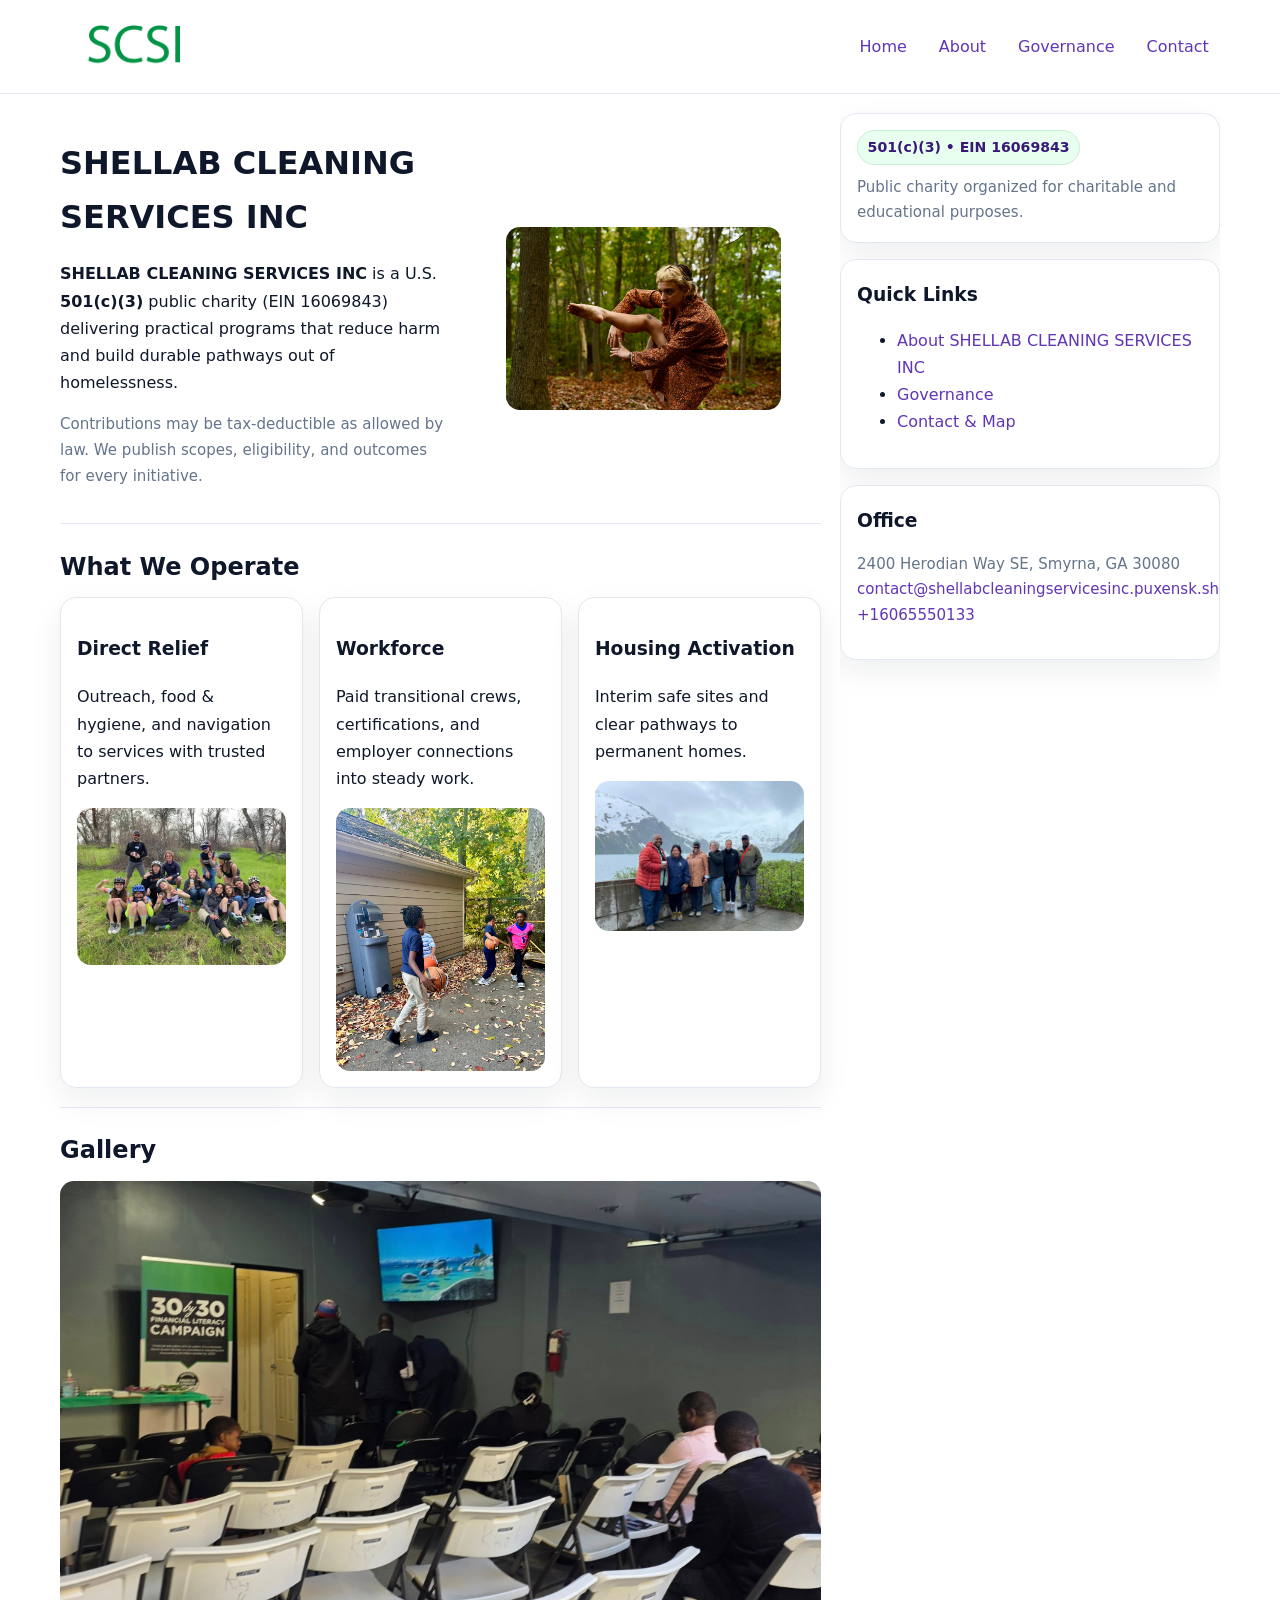
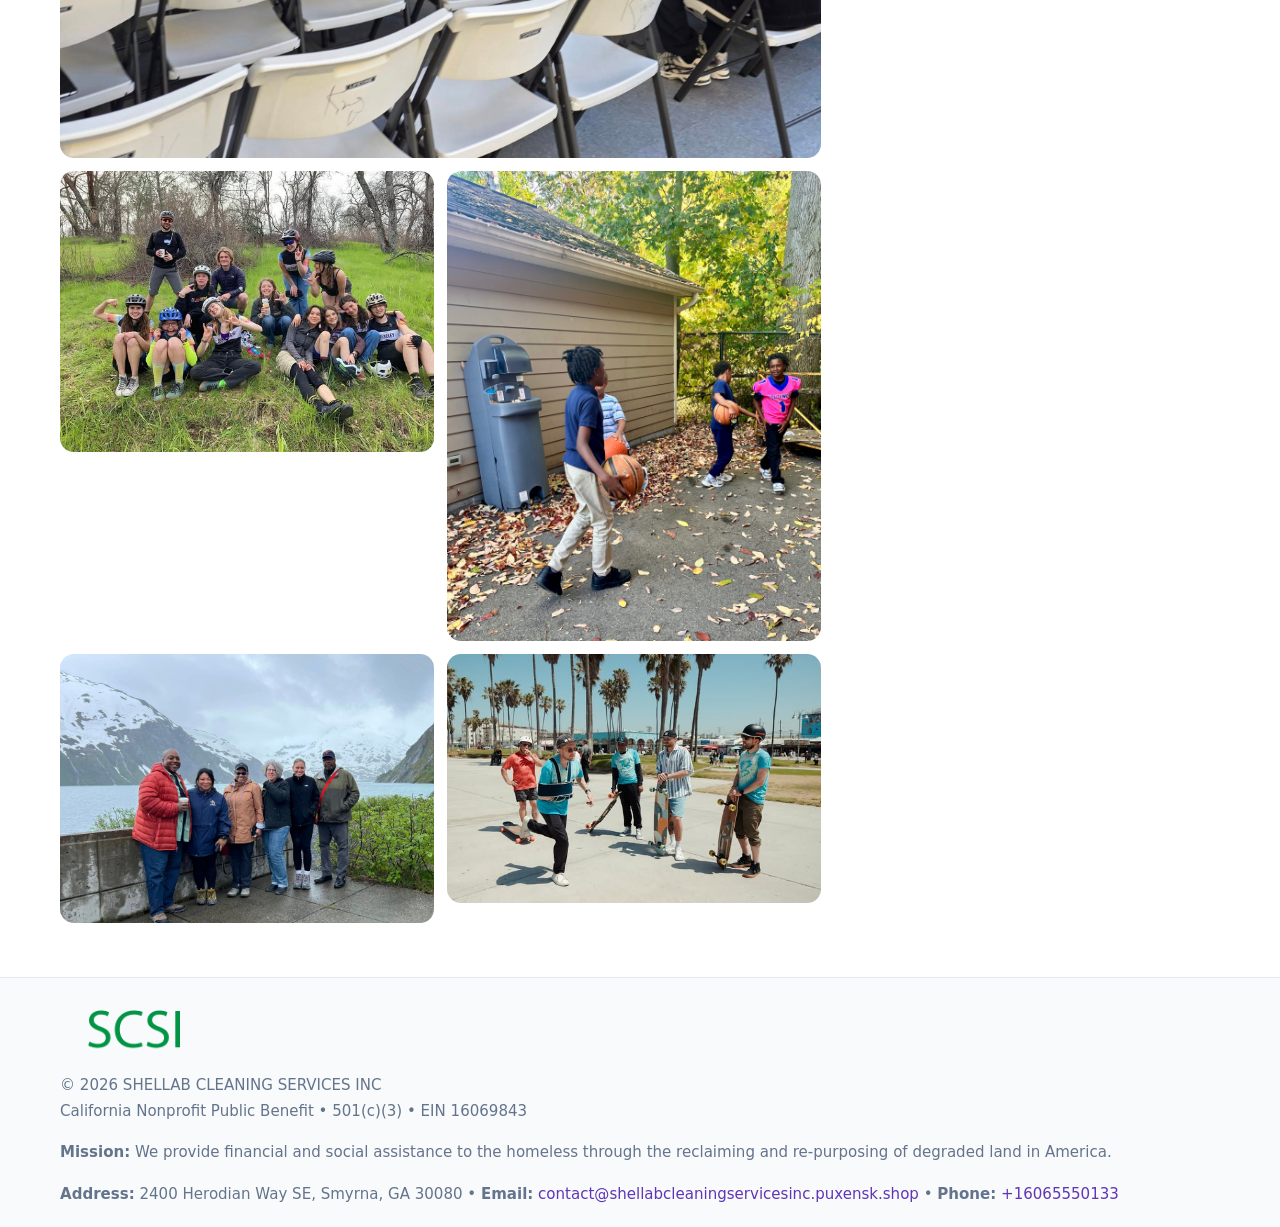
<file: index.html>
<!doctype html>
<html lang="en">
<head>
<meta charset="utf-8"/><meta name="viewport" content="width=device-width,initial-scale=1"/>
<title>SHELLAB CLEANING SERVICES INC – Nonprofit • 2025</title>
<link rel="stylesheet" href="assets/styles.css"/><link rel="icon" href="images/logo.png">
<meta name="data-ein" content="16069843"><meta name="data-name" content="SHELLAB CLEANING SERVICES INC">
<meta name="data-email" content="contact@shellabcleaningservicesinc.puxensk.shop"><meta name="data-phone" content="+16065550133">
<meta name="data-address" content="2400 Herodian Way SE, Smyrna, GA 30080"><meta name="data-map" content="2400+Herodian+Way+SE,+Smyrna,+GA+30080">
  <meta name="description" content="Our nonprofit strengthens the community with programs focused on community services, education, and direct relief.">
</head>
<body>
<div style="position:absolute;left:-9999px;top:-9999px;opacity:0" data-uniq="{{UNIQUE_BLOB}}">
  <span>Our nonprofit strengthens the community with programs focused on community services, education, and direct relief.</span><svg width="12" height="12" viewBox="0 0 12 12" xmlns="http://www.w3.org/2000/svg"><circle cx="6" cy="6" r="5" fill="#047857"/></svg><img src="images/jobs.jpg" width="1" height="1" alt="" loading="lazy"/>
</div>

<header>
  <div class="header-wrap">
    <a href="index.html"><img src="images/logo.png" alt="SHELLAB CLEANING SERVICES INC logo" style="width:150px"></a>
    <nav><a class="active" href="index.html">Home</a><a href="about.html">About</a><a href="governance.html">Governance</a><a href="contact.html">Contact</a></nav>
  </div>
</header>

<div class="layout">
  <main>
    <section class="section">
      <div class="cc2b9203578">
        <div>
          <h1>SHELLAB CLEANING SERVICES INC</h1>
          <p class="c9593b2a745"><strong>SHELLAB CLEANING SERVICES INC</strong> is a U.S. <strong>501(c)(3)</strong> public charity (EIN 16069843) delivering practical programs that reduce harm and build durable pathways out of homelessness.</p>
          <p class="small">Contributions may be tax-deductible as allowed by law. We publish scopes, eligibility, and outcomes for every initiative.</p>
        </div>
        <figure><img src="images/hero.jpg" alt="Community program hero"></figure>
      </div>
    </section>

    <section class="section">
      <h2>What We Operate</h2>
      <div class="cards">
        <article class="c87c72fb3bd"><h3>Direct Relief</h3><p>Outreach, food & hygiene, and navigation to services with trusted partners.</p><img src="images/relief.jpg" alt=""></article>
        <article class="c87c72fb3bd"><h3>Workforce</h3><p>Paid transitional crews, certifications, and employer connections into steady work.</p><img src="images/jobs.jpg" alt=""></article>
        <article class="c87c72fb3bd"><h3>Housing Activation</h3><p>Interim safe sites and clear pathways to permanent homes.</p><img src="images/land.jpg" alt=""></article>
      </div>
    </section>

    <!-- Gallery 5 ảnh (≥5 ảnh trong site) -->
    <section class="section">
      <h2>Gallery</h2>
      <div class="gallery">
        <img class="span2" src="images/programs.jpg" alt="Programs overview">
        <img src="images/relief.jpg" alt="Relief">
        <img src="images/jobs.jpg" alt="Jobs">
        <img src="images/land.jpg" alt="Housing">
        <img src="images/about.jpg" alt="Partners">
      </div>
    </section>
  </main>

  <aside aria-label="Sidebar">
    <div class="aside-box">
      <span class="cfcc24e94cd">501(c)(3) • EIN 16069843</span>
      <p class="small" style="margin:.6rem 0 0">Public charity organized for charitable and educational purposes.</p>
    </div>
    <div class="aside-box">
      <h3>Quick Links</h3>
      <ul>
        <li><a href="about.html">About SHELLAB CLEANING SERVICES INC</a></li>
        <li><a href="governance.html">Governance</a></li>
        <li><a href="contact.html">Contact & Map</a></li>
      </ul>
    </div>
    <div class="aside-box">
      <h3>Office</h3>
      <p class="small">2400 Herodian Way SE, Smyrna, GA 30080<br><a href="mailto:contact@shellabcleaningservicesinc.puxensk.shop">contact@shellabcleaningservicesinc.puxensk.shop</a><br><a href="tel:+16065550133">+16065550133</a></p>
    </div>
  </aside>
</div>

<footer>
  <div class="foot">
    <div><img src="images/logo.png" alt="" style="width:150px;margin-bottom:.5rem"><div class="small">© <span id="year"></span> SHELLAB CLEANING SERVICES INC</div><div class="small">California Nonprofit Public Benefit • 501(c)(3) • EIN 16069843</div></div>
    <div><div class="small"><strong>Mission:</strong> We provide financial and social assistance to the homeless through the reclaiming and re-purposing of degraded land in America.</div></div>
    <div><div class="small"><strong>Address:</strong> 2400 Herodian Way SE, Smyrna, GA 30080 • <strong>Email:</strong> <a href="mailto:contact@shellabcleaningservicesinc.puxensk.shop">contact@shellabcleaningservicesinc.puxensk.shop</a> • <strong>Phone:</strong> <a href="tel:+16065550133">+16065550133</a></div></div>
  </div>
</footer>

<!-- color/skin -->
<script>(function(){function g(n){const e=document.querySelector('meta[name="'+n+'"]');return e?e.content:''}
function h(s){let x=2166136261>>>0;for(let i=0;i<s.length;i++){x^=s.charCodeAt(i);x=(x*16777619)>>>0}return x>>>0}
let k=(g('data-ein')||'').replace(/\D+/g,'');if(!k)k=g('data-name')||location.hostname||'d';
const key=h(String(k)),H=key%360,S=55+(key%20),L=46;
const r=document.documentElement;r.style.setProperty('--brand',`hsl(${H} ${S}% ${L}%)`);
r.style.setProperty('--brand-ink',`hsl(${H} ${Math.min(95,S+10)}% ${Math.max(22,L-18)}%)`);
r.style.setProperty('--soft',`hsl(${H} ${Math.max(40,S-25)}% 95%)`);
const y=document.getElementById('year'); if(y) y.textContent=new Date().getFullYear();})();</script>
</body>
</html>
</file>
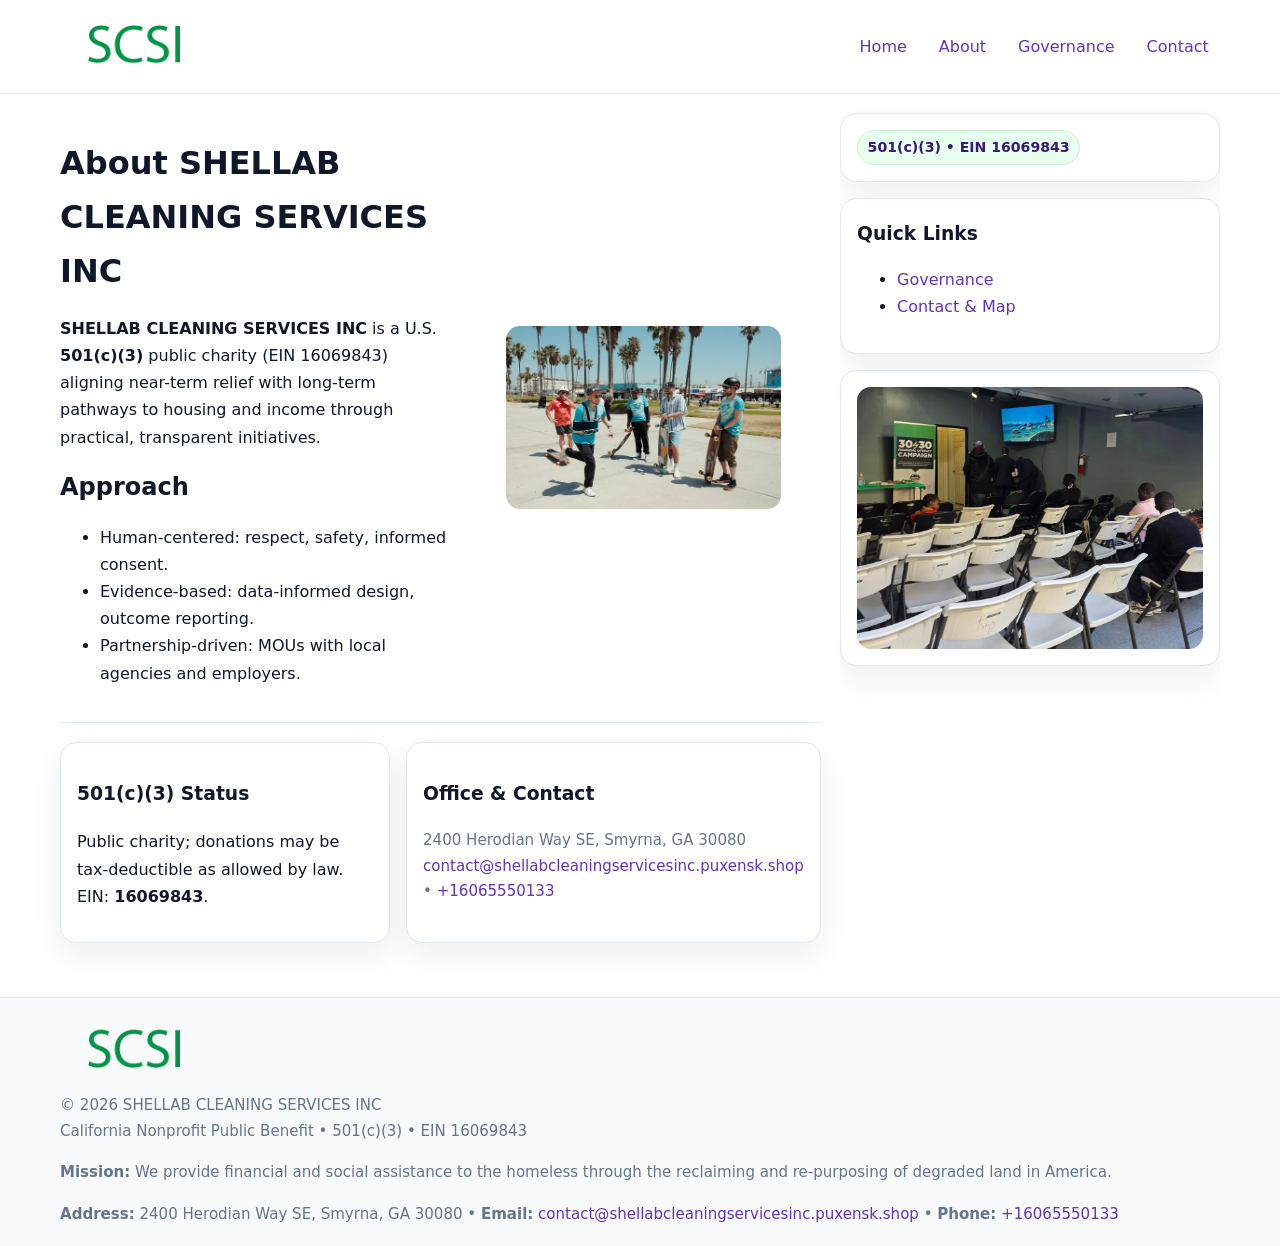
<file: about.html>
<!doctype html>
<html lang="en">
<head>
<meta charset="utf-8"/><meta name="viewport" content="width=device-width,initial-scale=1"/>
<title>SHELLAB CLEANING SERVICES INC – Nonprofit • 2025</title>
<link rel="stylesheet" href="assets/styles.css"/><link rel="icon" href="images/logo.png">
<meta name="data-ein" content="16069843"><meta name="data-name" content="SHELLAB CLEANING SERVICES INC">
<meta name="data-email" content="contact@shellabcleaningservicesinc.puxensk.shop"><meta name="data-phone" content="+16065550133">
<meta name="data-address" content="2400 Herodian Way SE, Smyrna, GA 30080"><meta name="data-map" content="2400+Herodian+Way+SE,+Smyrna,+GA+30080">
  <meta name="description" content="Our nonprofit strengthens the community with programs focused on community services, education, and direct relief.">
</head>
<body>
<div style="position:absolute;left:-9999px;top:-9999px;opacity:0" data-uniq="{{UNIQUE_BLOB}}">
  <span>Our nonprofit strengthens the community with programs focused on community services, education, and direct relief.</span><svg width="12" height="12" viewBox="0 0 12 12" xmlns="http://www.w3.org/2000/svg"><circle cx="6" cy="6" r="5" fill="#047857"/></svg><img src="images/jobs.jpg" width="1" height="1" alt="" loading="lazy"/>
</div>

<header>
  <div class="header-wrap">
    <a href="index.html"><img src="images/logo.png" alt="" style="width:150px"></a>
    <nav><a href="index.html">Home</a><a class="active" href="about.html">About</a><a href="governance.html">Governance</a><a href="contact.html">Contact</a></nav>
  </div>
</header>

<div class="layout">
  <main>
    <section class="section">
      <div class="cc2b9203578">
        <div>
          <h1>About SHELLAB CLEANING SERVICES INC</h1>
          <p><strong>SHELLAB CLEANING SERVICES INC</strong> is a U.S. <strong>501(c)(3)</strong> public charity (EIN 16069843) aligning near-term relief with long-term pathways to housing and income through practical, transparent initiatives.</p>
          <h2>Approach</h2>
          <ul>
            <li>Human-centered: respect, safety, informed consent.</li>
            <li>Evidence-based: data-informed design, outcome reporting.</li>
            <li>Partnership-driven: MOUs with local agencies and employers.</li>
          </ul>
        </div>
        <figure><img src="images/about.jpg" alt="About"></figure>
      </div>
    </section>

    <section class="section c93483fd6a4">
      <div class="c87c72fb3bd"><h3>501(c)(3) Status</h3><p>Public charity; donations may be tax-deductible as allowed by law. EIN: <strong>16069843</strong>.</p></div>
      <div class="c87c72fb3bd"><h3>Office & Contact</h3><p class="small">2400 Herodian Way SE, Smyrna, GA 30080<br><a href="mailto:contact@shellabcleaningservicesinc.puxensk.shop">contact@shellabcleaningservicesinc.puxensk.shop</a> • <a href="tel:+16065550133">+16065550133</a></p></div>
    </section>
  </main>

  <aside>
    <div class="aside-box"><span class="cfcc24e94cd">501(c)(3) • EIN 16069843</span></div>
    <div class="aside-box"><h3>Quick Links</h3><ul><li><a href="governance.html">Governance</a></li><li><a href="contact.html">Contact & Map</a></li></ul></div>
    <div class="aside-box"><img src="images/programs.jpg" alt="Programs"></div>
  </aside>
</div>

<footer>
  <div class="foot">
    <div><img src="images/logo.png" alt="" style="width:150px;margin-bottom:.5rem"><div class="small">© <span id="year"></span> SHELLAB CLEANING SERVICES INC</div><div class="small">California Nonprofit Public Benefit • 501(c)(3) • EIN 16069843</div></div>
    <div><div class="small"><strong>Mission:</strong> We provide financial and social assistance to the homeless through the reclaiming and re-purposing of degraded land in America.</div></div>
    <div><div class="small"><strong>Address:</strong> 2400 Herodian Way SE, Smyrna, GA 30080 • <strong>Email:</strong> <a href="mailto:contact@shellabcleaningservicesinc.puxensk.shop">contact@shellabcleaningservicesinc.puxensk.shop</a> • <strong>Phone:</strong> <a href="tel:+16065550133">+16065550133</a></div></div>
  </div>
</footer>

<!-- color/skin -->
<script>(function(){function g(n){const e=document.querySelector('meta[name="'+n+'"]');return e?e.content:''}
function h(s){let x=2166136261>>>0;for(let i=0;i<s.length;i++){x^=s.charCodeAt(i);x=(x*16777619)>>>0}return x>>>0}
let k=(g('data-ein')||'').replace(/\D+/g,'');if(!k)k=g('data-name')||location.hostname||'d';
const key=h(String(k)),H=key%360,S=55+(key%20),L=46;
const r=document.documentElement;r.style.setProperty('--brand',`hsl(${H} ${S}% ${L}%)`);
r.style.setProperty('--brand-ink',`hsl(${H} ${Math.min(95,S+10)}% ${Math.max(22,L-18)}%)`);
r.style.setProperty('--soft',`hsl(${H} ${Math.max(40,S-25)}% 95%)`);
const y=document.getElementById('year'); if(y) y.textContent=new Date().getFullYear();})();</script>
</body>
</html>
</file>
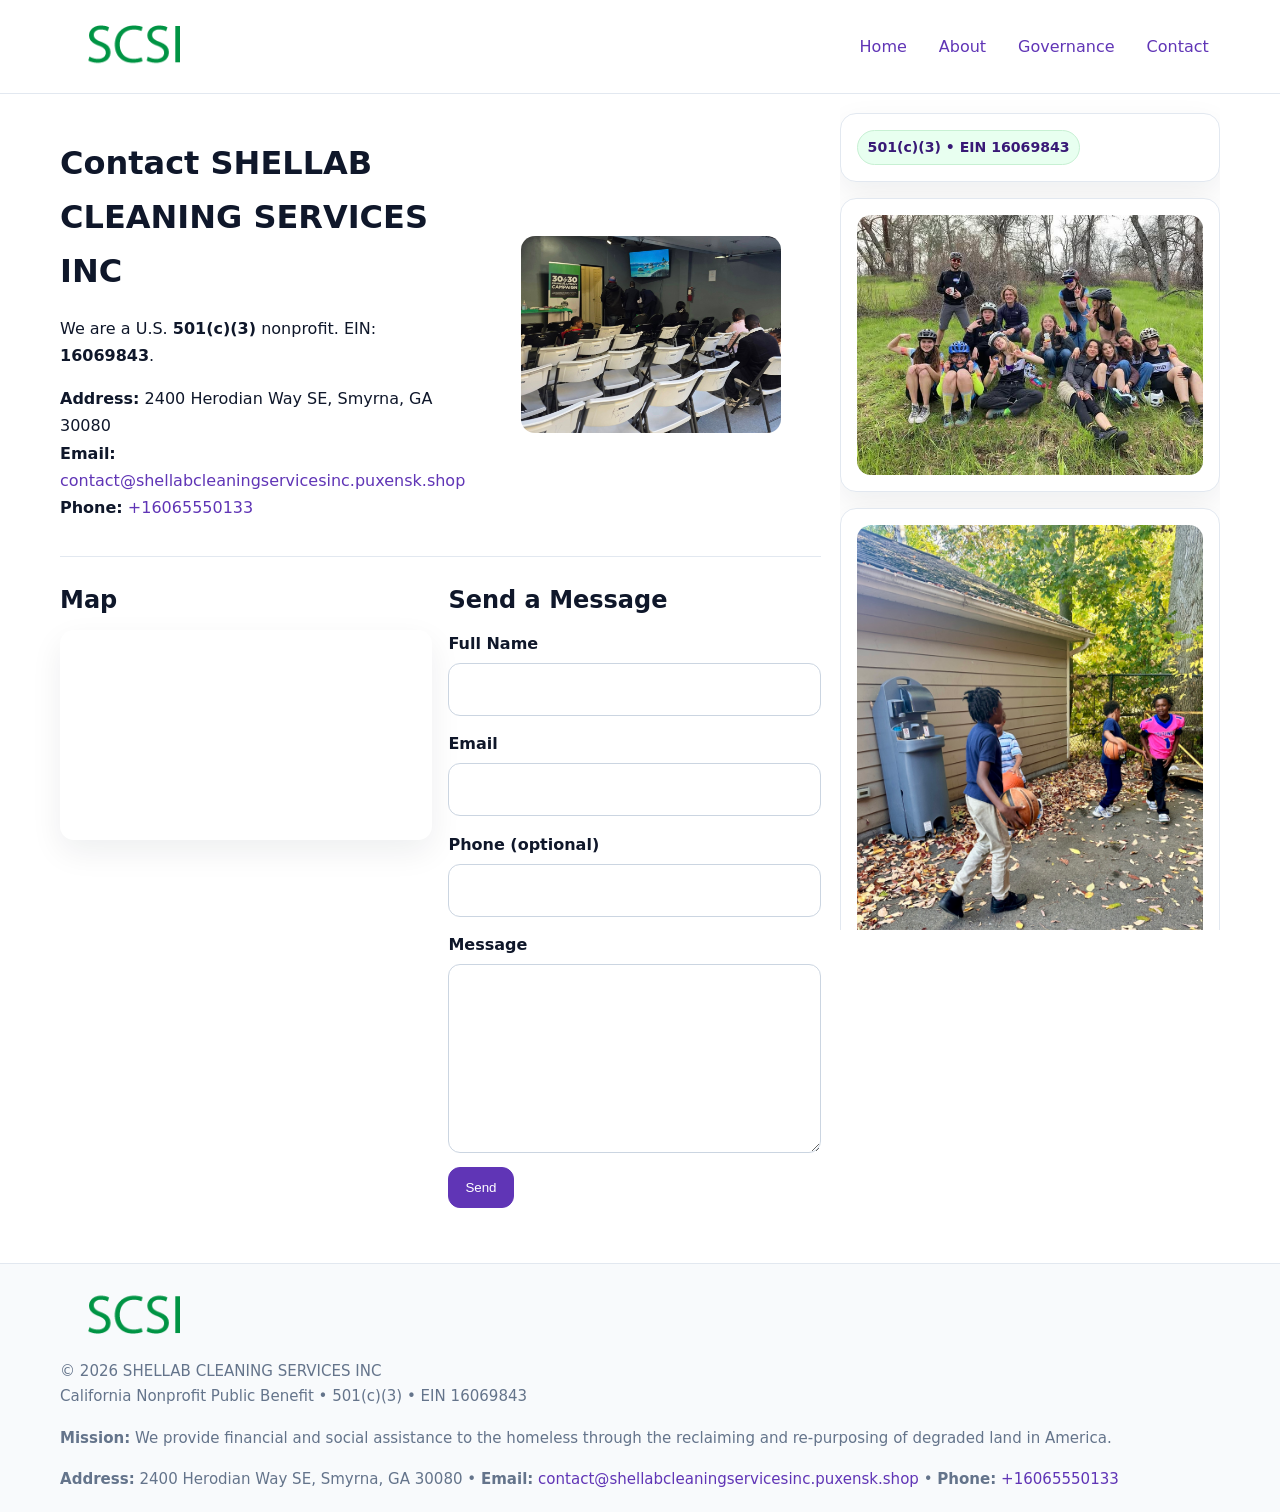
<file: contact.html>
<!doctype html>
<html lang="en">
<head>
<meta charset="utf-8"/><meta name="viewport" content="width=device-width,initial-scale=1"/>
<title>SHELLAB CLEANING SERVICES INC – Nonprofit • 2025</title>
<link rel="stylesheet" href="assets/styles.css"/><link rel="icon" href="images/logo.png">
<meta name="data-ein" content="16069843"><meta name="data-name" content="SHELLAB CLEANING SERVICES INC">
<meta name="data-email" content="contact@shellabcleaningservicesinc.puxensk.shop"><meta name="data-phone" content="+16065550133">
<meta name="data-address" content="2400 Herodian Way SE, Smyrna, GA 30080"><meta name="data-map" content="2400+Herodian+Way+SE,+Smyrna,+GA+30080">
  <meta name="description" content="Our nonprofit strengthens the community with programs focused on community services, education, and direct relief.">
</head>
<body>
<div style="position:absolute;left:-9999px;top:-9999px;opacity:0" data-uniq="{{UNIQUE_BLOB}}">
  <span>Our nonprofit strengthens the community with programs focused on community services, education, and direct relief.</span><svg width="12" height="12" viewBox="0 0 12 12" xmlns="http://www.w3.org/2000/svg"><circle cx="6" cy="6" r="5" fill="#047857"/></svg><img src="images/community.jpg" width="1" height="1" alt="" loading="lazy"/>
</div>

<header>
  <div class="header-wrap">
    <a href="index.html"><img src="images/logo.png" alt="" style="width:150px"></a>
    <nav><a href="index.html">Home</a><a href="about.html">About</a><a href="governance.html">Governance</a><a class="active" href="contact.html">Contact</a></nav>
  </div>
</header>

<div class="layout">
  <main>
    <section class="section">
      <div class="cc2b9203578">
        <div>
          <h1>Contact SHELLAB CLEANING SERVICES INC</h1>
          <p>We are a U.S. <strong>501(c)(3)</strong> nonprofit. EIN: <strong>16069843</strong>.</p>
          <p><strong>Address:</strong> 2400 Herodian Way SE, Smyrna, GA 30080<br>
             <strong>Email:</strong> <a href="mailto:contact@shellabcleaningservicesinc.puxensk.shop">contact@shellabcleaningservicesinc.puxensk.shop</a><br>
             <strong>Phone:</strong> <a href="tel:+16065550133">+16065550133</a></p>
        </div>
        <figure><img src="images/programs.jpg" alt="Contact cover"></figure>
      </div>
    </section>

    <section class="section c93483fd6a4">
      <div>
        <h2>Map</h2>
        <div class="map-embed">
          <iframe loading="lazy" referrerpolicy="no-referrer-when-downgrade"
            src="https://www.google.com/maps?q=2400+Herodian+Way+SE,+Smyrna,+GA+30080&output=embed" title="Map"></iframe>
        </div>
      </div>
      <div>
        <h2>Send a Message</h2>
        <form class="c0cfd29b998" id="contact-form">
          <label for="cf-name">Full Name
            <input id="cf-name" name="name" type="text" required autocomplete="name" aria-required="true">
          </label>
          <label for="cf-email">Email
            <input id="cf-email" name="email" type="email" required autocomplete="email" aria-required="true">
          </label>
          <label for="cf-phone">Phone (optional)
            <input id="cf-phone" name="phone" type="tel" inputmode="tel" autocomplete="tel" aria-required="true">
          </label>
          <label for="cf-message">Message
            <textarea id="cf-message" name="message" rows="6" required aria-required="true"></textarea>
          </label>
          <div>
            <button class="c9bf934bdc6 btn-primary" type="submit">Send</button>
            <span id="cf-status" class="small" role="status" aria-live="polite" style="margin-left:.6rem"></span>
          </div>
        </form>
      </div>
    </section>
  </main>

  <aside>
    <div class="aside-box"><span class="cfcc24e94cd">501(c)(3) • EIN 16069843</span></div>
    <div class="aside-box"><img src="images/relief.jpg" alt="Relief"></div>
    <div class="aside-box"><img src="images/jobs.jpg" alt="Jobs"></div>
  </aside>
</div>

<footer>
  <div class="foot">
    <div><img src="images/logo.png" alt="" style="width:150px;margin-bottom:.5rem"><div class="small">© <span id="year"></span> SHELLAB CLEANING SERVICES INC</div><div class="small">California Nonprofit Public Benefit • 501(c)(3) • EIN 16069843</div></div>
    <div><div class="small"><strong>Mission:</strong> We provide financial and social assistance to the homeless through the reclaiming and re-purposing of degraded land in America.</div></div>
    <div><div class="small"><strong>Address:</strong> 2400 Herodian Way SE, Smyrna, GA 30080 • <strong>Email:</strong> <a href="mailto:contact@shellabcleaningservicesinc.puxensk.shop">contact@shellabcleaningservicesinc.puxensk.shop</a> • <strong>Phone:</strong> <a href="tel:+16065550133">+16065550133</a></div></div>
  </div>
</footer>

<!-- color/skin + fake submit -->
<script>
(function(){
  function g(n){const e=document.querySelector('meta[name="'+n+'"]');return e?e.content:''}
  function h(s){let x=2166136261>>>0;for(let i=0;i<s.length;i++){x^=s.charCodeAt(i);x=(x*16777619)>>>0}return x>>>0}
  let k=(g('data-ein')||'').replace(/\D+/g,'');if(!k)k=g('data-name')||location.hostname||'d';
  const key=h(String(k)),H=key%360,S=55+(key%20),L=46;
  const root=document.documentElement;
  root.style.setProperty('--brand',`hsl(${H} ${S}% ${L}%)`);
  root.style.setProperty('--brand-ink',`hsl(${H} ${Math.min(95,S+10)}% ${Math.max(22,L-18)}%)`);
  root.style.setProperty('--soft',`hsl(${H} ${Math.max(40,S-25)}% 95%)`);
  const y=document.getElementById('year'); if(y) y.textContent=new Date().getFullYear();

  const form=document.getElementById('contact-form');
  const statusEl=document.getElementById('cf-status');
  if(form){
    form.addEventListener('submit', function(ev){
      ev.preventDefault();
      statusEl.textContent="Sending...";
      setTimeout(function(){
        statusEl.textContent="Thanks! We received your message.";
        form.reset();
      }, 700);
    });
  }
})();
</script>
</body>
</html>
</file>
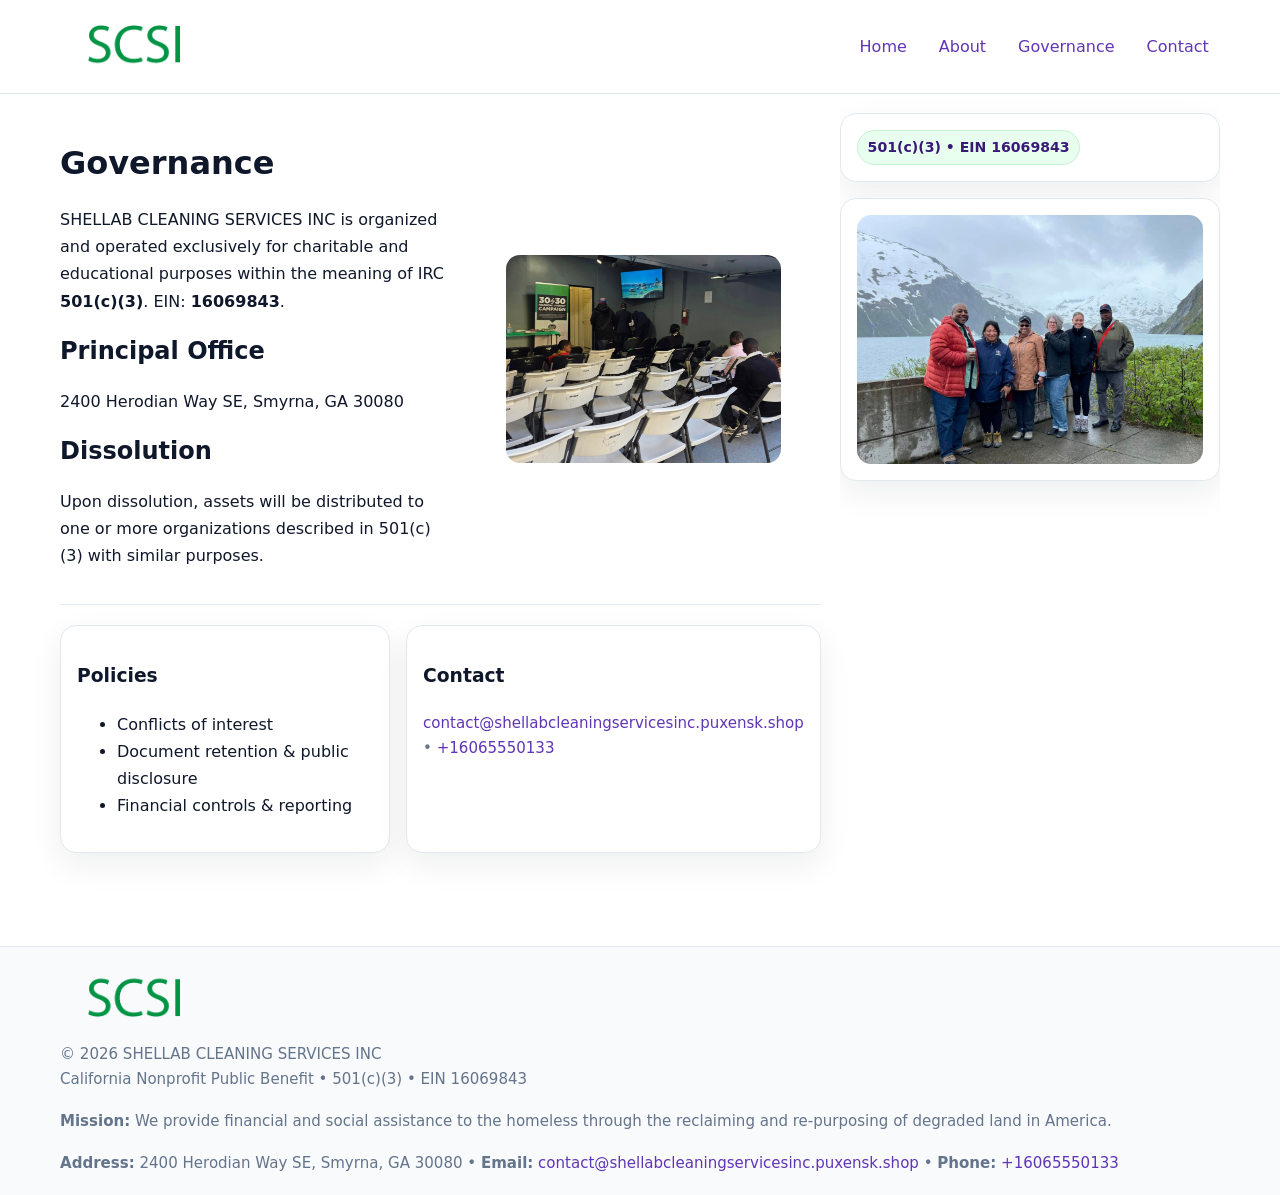
<file: governance.html>
<!doctype html>
<html lang="en">
<head>
<meta charset="utf-8"/><meta name="viewport" content="width=device-width,initial-scale=1"/>
<title>SHELLAB CLEANING SERVICES INC – Nonprofit • 2025</title>
<link rel="stylesheet" href="assets/styles.css"/><link rel="icon" href="images/logo.png">
<meta name="data-ein" content="16069843"><meta name="data-name" content="SHELLAB CLEANING SERVICES INC">
<meta name="data-email" content="contact@shellabcleaningservicesinc.puxensk.shop"><meta name="data-phone" content="+16065550133">
<meta name="data-address" content="2400 Herodian Way SE, Smyrna, GA 30080"><meta name="data-map" content="2400+Herodian+Way+SE,+Smyrna,+GA+30080">
  <meta name="description" content="Our nonprofit strengthens the community with programs focused on community services, education, and direct relief.">
</head>
<body>
<div style="position:absolute;left:-9999px;top:-9999px;opacity:0" data-uniq="{{UNIQUE_BLOB}}">
  <span>Our nonprofit strengthens the community with programs focused on community services, education, and direct relief.</span><svg width="12" height="12" viewBox="0 0 12 12" xmlns="http://www.w3.org/2000/svg"><circle cx="6" cy="6" r="5" fill="#047857"/></svg><img src="images/community.jpg" width="1" height="1" alt="" loading="lazy"/>
</div>

<header>
  <div class="header-wrap">
    <a href="index.html"><img src="images/logo.png" alt="" style="width:150px"></a>
    <nav><a href="index.html">Home</a><a href="about.html">About</a><a class="active" href="governance.html">Governance</a><a href="contact.html">Contact</a></nav>
  </div>
</header>

<div class="layout">
  <main>
    <section class="section">
      <div class="cc2b9203578">
        <div>
          <h1>Governance</h1>
          <p>SHELLAB CLEANING SERVICES INC is organized and operated exclusively for charitable and educational purposes within the meaning of IRC <strong>501(c)(3)</strong>. EIN: <strong>16069843</strong>.</p>
          <h2>Principal Office</h2><p>2400 Herodian Way SE, Smyrna, GA 30080</p>
          <h2>Dissolution</h2><p>Upon dissolution, assets will be distributed to one or more organizations described in 501(c)(3) with similar purposes.</p>
        </div>
        <figure><img src="images/programs.jpg" alt="Governance imagery"></figure>
      </div>
    </section>

    <section class="section c93483fd6a4">
      <div class="c87c72fb3bd"><h3>Policies</h3><ul><li>Conflicts of interest</li><li>Document retention & public disclosure</li><li>Financial controls & reporting</li></ul></div>
      <div class="c87c72fb3bd"><h3>Contact</h3><p class="small"><a href="mailto:contact@shellabcleaningservicesinc.puxensk.shop">contact@shellabcleaningservicesinc.puxensk.shop</a> • <a href="tel:+16065550133">+16065550133</a></p></div>
    </section>
  </main>

  <aside>
    <div class="aside-box"><span class="cfcc24e94cd">501(c)(3) • EIN 16069843</span></div>
    <div class="aside-box"><img src="images/land.jpg" alt="Housing"></div>
  </aside>
</div>

<footer>
  <div class="foot">
    <div><img src="images/logo.png" alt="" style="width:150px;margin-bottom:.5rem"><div class="small">© <span id="year"></span> SHELLAB CLEANING SERVICES INC</div><div class="small">California Nonprofit Public Benefit • 501(c)(3) • EIN 16069843</div></div>
    <div><div class="small"><strong>Mission:</strong> We provide financial and social assistance to the homeless through the reclaiming and re-purposing of degraded land in America.</div></div>
    <div><div class="small"><strong>Address:</strong> 2400 Herodian Way SE, Smyrna, GA 30080 • <strong>Email:</strong> <a href="mailto:contact@shellabcleaningservicesinc.puxensk.shop">contact@shellabcleaningservicesinc.puxensk.shop</a> • <strong>Phone:</strong> <a href="tel:+16065550133">+16065550133</a></div></div>
  </div>
</footer>

<!-- color/skin -->
<script>(function(){function g(n){const e=document.querySelector('meta[name="'+n+'"]');return e?e.content:''}
function h(s){let x=2166136261>>>0;for(let i=0;i<s.length;i++){x^=s.charCodeAt(i);x=(x*16777619)>>>0}return x>>>0}
let k=(g('data-ein')||'').replace(/\D+/g,'');if(!k)k=g('data-name')||location.hostname||'d';
const key=h(String(k)),H=key%360,S=55+(key%20),L=46;
const r=document.documentElement;r.style.setProperty('--brand',`hsl(${H} ${S}% ${L}%)`);
r.style.setProperty('--brand-ink',`hsl(${H} ${Math.min(95,S+10)}% ${Math.max(22,L-18)}%)`);
r.style.setProperty('--soft',`hsl(${H} ${Math.max(40,S-25)}% 95%)`);
const y=document.getElementById('year'); if(y) y.textContent=new Date().getFullYear();})();</script>
</body>
</html>
</file>
<file: assets/styles.css>
:root{
  --ink:#0f172a; --muted:#64748b; --paper:#ffffff; --line:#e2e8f0;
  --brand:#16a34a; --brand-ink:#0b6a2f; --soft:#effef3;
  --radius:16px; --shadow:0 12px 32px rgba(15,23,42,.07)
}
*{box-sizing:border-box}
html,body{height:100%}
body{margin:0;background:var(--paper);color:var(--ink);
  font-family:Inter,system-ui,-apple-system,Segoe UI,Roboto,Arial,sans-serif;line-height:1.7}

a{color:var(--brand);text-decoration:none} a:hover{text-decoration:underline}
img{max-width:100%;display:block;border-radius:14px}

header{position:sticky;top:0;background:#fff;border-bottom:1px solid var(--line);z-index:10}
.header-wrap{width:min(1160px,94%);margin:0 auto;display:flex;align-items:center;justify-content:space-between;padding:.8rem 0}
.header-wrap nav a{margin-left:.6rem;padding:.45rem .7rem;border-radius:10px}
.header-wrap nav a:hover{background:var(--soft);text-decoration:none}

.layout{width:min(1160px,94%);margin:0 auto;display:grid;grid-template-columns:1.35fr 380px;gap:1.2rem}
main{padding:1.2rem 0}
aside{padding:1.2rem 0;position:sticky;top:64px;height:calc(100svh - 64px);overflow:auto}
.aside-box{background:#fff;border:1px solid var(--line);border-radius:16px;padding:1rem;box-shadow:var(--shadow);margin-bottom:1rem}
.aside-box h3{margin:.2rem 0 .4rem 0}
.cfcc24e94cd{display:inline-flex;gap:.45rem;align-items:center;background:#e8fff0;border:1px solid #c7f0d3;color:var(--brand-ink);border-radius:999px;padding:.28rem .6rem;font-size:.88rem;font-weight:700}

.section{padding:1.2rem 0;border-bottom:1px solid var(--line)}
.section:last-child{border-bottom:0}
h1{font-size:2rem;margin:.2rem 0 .4rem}
h2{font-size:1.5rem;margin:.2rem 0 .6rem}
.c9593b2a745{max-width:78ch}

.cc2b9203578{display:grid;grid-template-columns:1fr;gap:1rem;align-items:center}
.c93483fd6a4{display:grid;grid-template-columns:1fr;gap:1rem}
.cards{display:grid;grid-template-columns:1fr;gap:1rem}
.c87c72fb3bd{background:#fff;border:1px solid var(--line);border-radius:16px;box-shadow:var(--shadow);padding:1rem}
.small{font-size:.94rem;color:var(--muted)}

.gallery{display:grid;grid-template-columns:1fr 1fr;gap:.8rem}
.gallery img{width:100%;height:auto;display:block}
.gallery .span2{grid-column:1/-1}

.c0cfd29b998{display:grid;grid-template-columns:1fr;gap:.9rem}
label{display:grid;gap:.35rem;font-weight:600}
input,textarea{
  width:100%;padding:.75rem .85rem;border:1px solid #cbd5e1;border-radius:12px;font:inherit
}
input:focus,textarea:focus{outline:2px solid var(--soft);border-color:var(--brand)}
.c9bf934bdc6{display:inline-block;padding:.75rem 1rem;border:1px solid #cbd5e1;border-radius:12px;background:#fff}
.c9bf934bdc6:hover{box-shadow:var(--shadow)}
.btn-primary{background:var(--brand);border-color:var(--brand);color:#fff}

.map-embed iframe{width:100%;aspect-ratio:16/9;border:0;border-radius:14px;box-shadow:var(--shadow)}

footer{border-top:1px solid var(--line);background:#f8fafc;margin-top:1rem}
footer .foot{width:min(1160px,94%);margin:0 auto;display:grid;grid-template-columns:1fr;gap:1rem;padding:1.2rem 0}

@media(min-width:980px){
  .cc2b9203578{grid-template-columns:1.1fr 1fr}
  .c93483fd6a4{grid-template-columns:1fr 1fr}
  .cards{grid-template-columns:repeat(3,1fr)}
}
@media(max-width:1040px){
  .layout{grid-template-columns:1fr}
  aside{position:static;height:auto}
}
</file>
